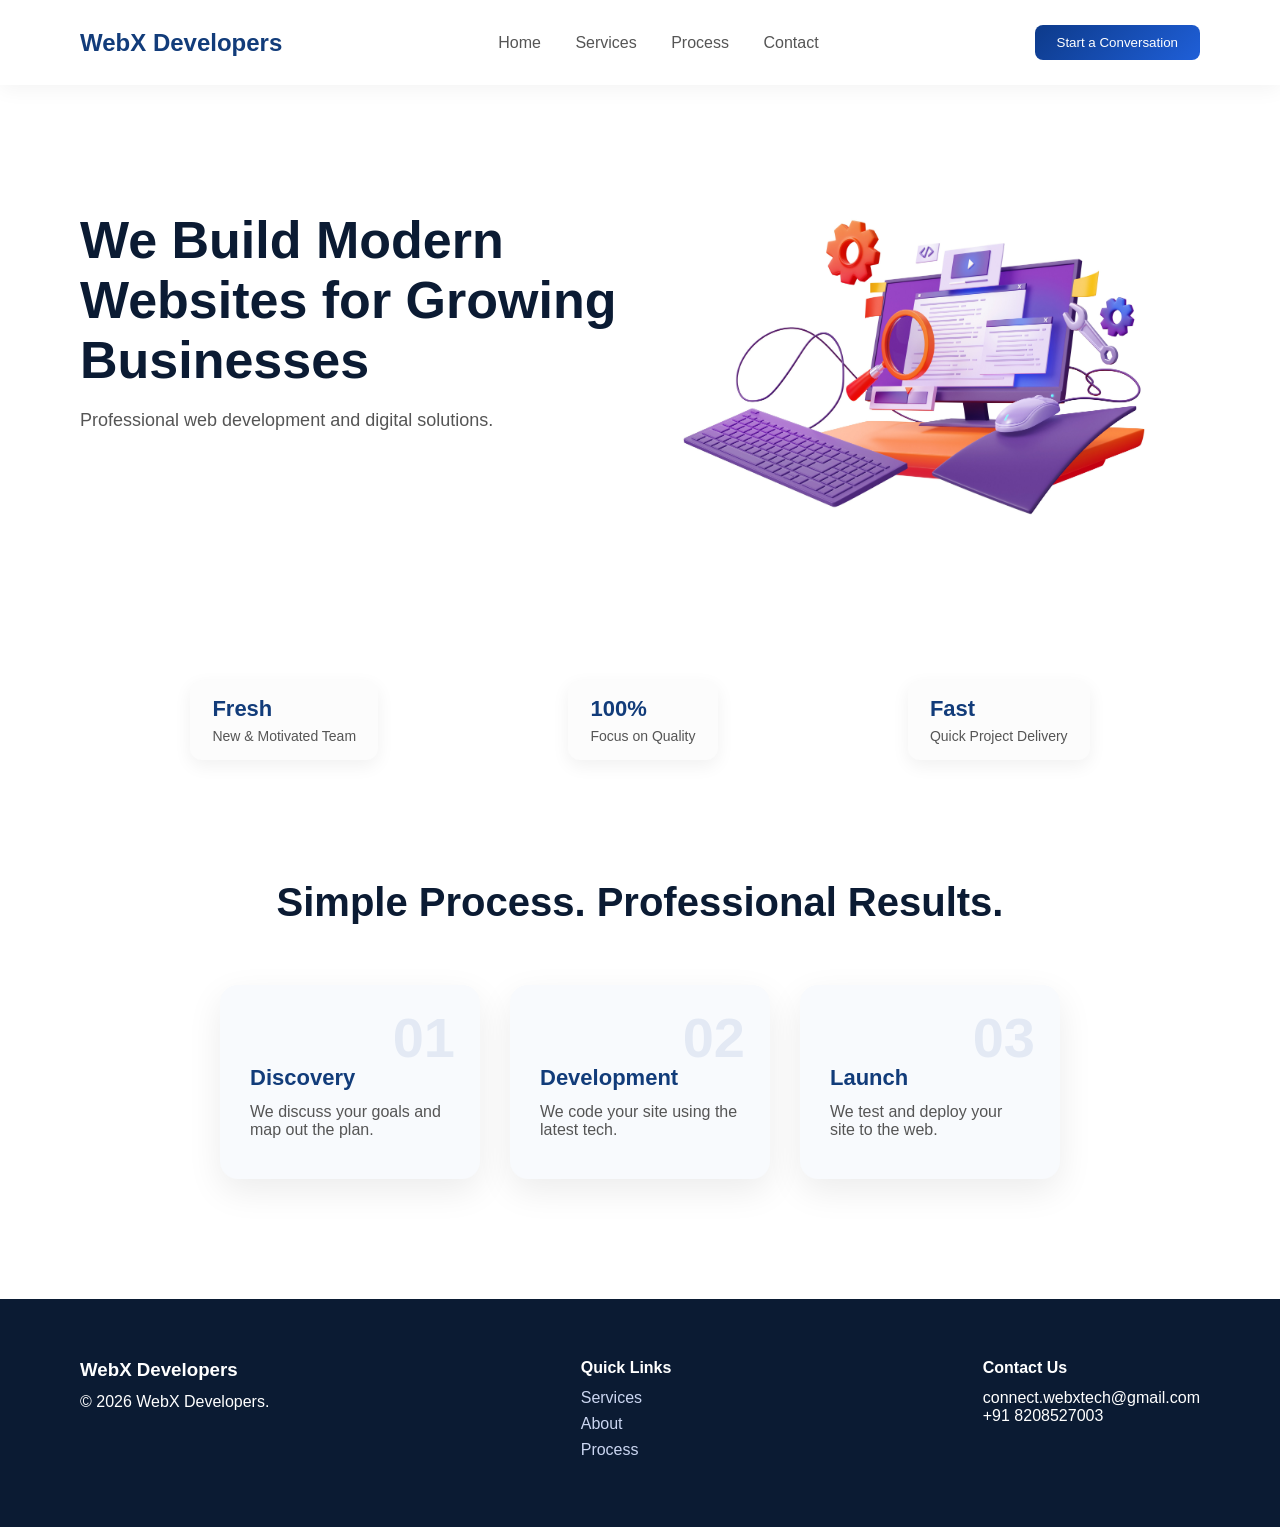
<file: index.html>
<!DOCTYPE html>
<html lang="en">
<head>
<meta charset="UTF-8">
<meta name="description" content="WebX Developers build modern, fast and responsive websites for startups and small businesses.">
<meta name="keywords" content="web development, website design, WebX Developers, small business websites">
<meta name="author" content="WebX Developers">
<meta name="viewport" content="width=device-width, initial-scale=1.0">
<link rel="preconnect" href="https://fonts.googleapis.com">

<link rel="apple-touch-icon" sizes="180x180" href="/apple-touch-icon.png">
<link rel="icon" type="image/png" sizes="32x32" href="/favicon-32x32.png">
<link rel="icon" type="image/png" sizes="16x16" href="/favicon-16x16.png">
<link rel="manifest" href="/site.webmanifest">

<title>WebX Developers</title>
<link rel="stylesheet" href="style.css">
</head>
<body>

<header class="navbar">
  <h2 class="logo">WebX Developers</h2>

  
  <input type="checkbox" id="menu-toggle">

  <label for="menu-toggle" class="hamburger">
    <span></span>
    <span></span>
    <span></span>
  </label> 
  
  <nav class="nav-links">
    <a href="index.html">Home</a>
    <a href="services.html">Services</a>
    <a href="process.html">Process</a>
    <a href="contact.html">Contact</a>
  </nav>

  <a href="contact.html">
    <button class="quote-btn">Start a Conversation</button>
  </a>
</header>

<section class="hero">
  <div>
    <h1>We Build Modern Websites for Growing Businesses</h1>
    <p>Professional web development and digital solutions.</p>
  </div>
    <img src="images\WebLogo.jpg" class="WebLogo" alt="WebX Developers building modern websites">
</section>

<div class="hero-stats">
  <div>
    <h3>Fresh</h3>
    <p>New & Motivated Team</p>
  </div>
  <div>
    <h3>100%</h3>
    <p>Focus on Quality</p>
  </div>
  <div>
    <h3>Fast</h3>
    <p>Quick Project Delivery</p>
  </div>
</div>

<section class="process">
  <h1>Simple Process. Professional Results.</h1>

  <div class="process-cards">

    <div class="process-card">
      <span class="step">01</span>
      <h3>Discovery</h3>
      <p>We discuss your goals and map out the plan.</p>
    </div>

    <div class="process-card">
      <span class="step">02</span>
      <h3>Development</h3>
      <p>We code your site using the latest tech.</p>
    </div>

    <div class="process-card">
      <span class="step">03</span>
      <h3>Launch</h3>
      <p>We test and deploy your site to the web.</p>
    </div>

  </div>
</section>

<footer class="site-footer">
  <div class="footer-container">

    <div class="footer-brand">
      <h3>WebX Developers</h3>
      <p>© 2026 WebX Developers.</p>
    </div>

    <div class="footer-links">
      <h4>Quick Links</h4>
      <a href="services.html">Services</a>
      <a href="index.html">About</a>
      <a href="process.html">Process</a>

    </div>

    <div class="footer-contact">
      <h4>Contact Us</h4>
      <p>connect.webxtech@gmail.com</p>
      <p>+91 8208527003</p>
    </div>

  </div>
</footer>

</body>
</html>
</file>
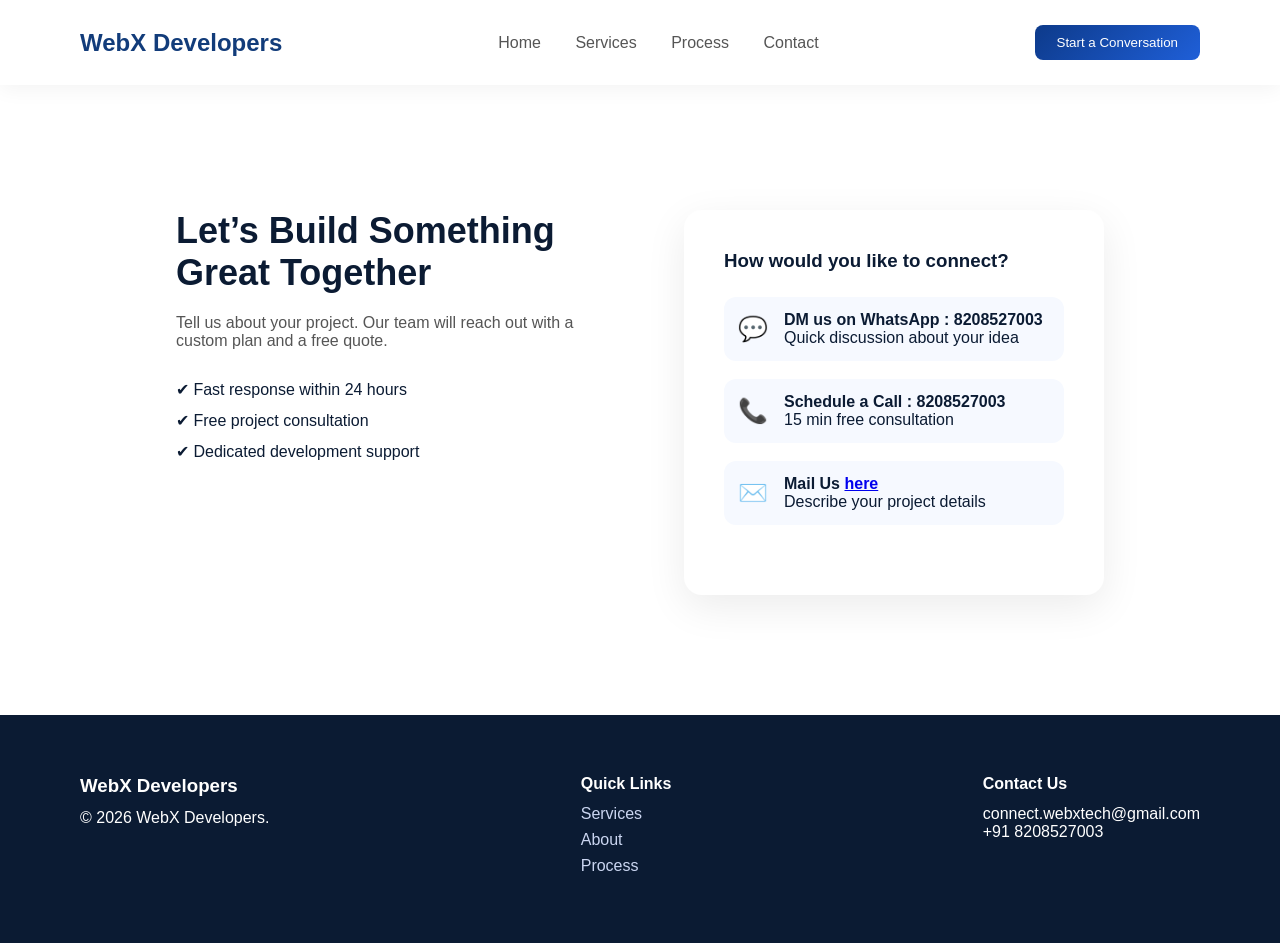
<file: contact.html>
<!DOCTYPE html>
<html>
<head>
<meta charset="UTF-8">
<meta name="description" content="WebX Developers build modern, fast and responsive websites for startups and small businesses.">
<meta name="keywords" content="web development, website design, WebX Developers, small business websites">
<meta name="author" content="WebX Developers">
<meta name="viewport" content="width=device-width, initial-scale=1.0">
<link rel="preconnect" href="https://fonts.googleapis.com">

<link rel="apple-touch-icon" sizes="180x180" href="/apple-touch-icon.png">
<link rel="icon" type="image/png" sizes="32x32" href="/favicon-32x32.png">
<link rel="icon" type="image/png" sizes="16x16" href="/favicon-16x16.png">
<link rel="manifest" href="/site.webmanifest">

<link rel="stylesheet" href="style.css">
</head>
<body>

<header class="navbar">

  <h2 class="logo">WebX Developers</h2>

  <input type="checkbox" id="menu-toggle">

  <label for="menu-toggle" class="hamburger">
    <span></span>
    <span></span>
    <span></span>
  </label>

  <nav class="nav-links">
    <a href="index.html">Home</a>
    <a href="services.html">Services</a>
    <a href="process.html">Process</a>
    <a href="contact.html">Contact</a>
  </nav>

<a href="contact.html">
    <button class="quote-btn">Start a Conversation</button>
</a>
</header>

<section class="contact-modern">

  <div class="contact-left">
    <h2>Let’s Build Something Great Together</h2>
    <p>
      Tell us about your project. Our team will reach out with a custom plan and a free quote.
    </p>

    <div class="contact-features">
      <div>✔ Fast response within 24 hours</div>
      <div>✔ Free project consultation</div>
      <div>✔ Dedicated development support</div>
    </div>
  </div>

<div class="contact-panel">

  <h3>How would you like to connect?</h3>

  <div class="contact-options">
    <div class="contact-option">
      <span>💬</span>
      <div>
        <h4>DM us on WhatsApp : 8208527003</h4>
        <p>Quick discussion about your idea</p>
      </div>
    </div>

    <div class="contact-option">
      <span>📞</span>
      <div>
        <h4>Schedule a Call : 8208527003</h4>
        <p>15 min free consultation</p>
      </div>
    </div>

    <div class="contact-option">
      <span>✉️</span>
      <div>
       <h4>Mail Us <a href="mailto:connect.webxtech@gmail.com">here</a></h4>
        <p>Describe your project details</p>
      </div>
    </div>
  </div>

</div>


</section>


<footer class="site-footer">
  <div class="footer-container">

    <div class="footer-brand">
      <h3>WebX Developers</h3>
      <p>© 2026 WebX Developers.</p>
    </div>

    <div class="footer-links">
      <h4>Quick Links</h4>
      <a href="services.html">Services</a>
      <a href="index.html">About</a>
      <a href="process.html">Process</a>

    </div>

    <div class="footer-contact">
      <h4>Contact Us</h4>
      <p>connect.webxtech@gmail.com</p>
      <p>+91 8208527003</p>
    </div>

  </div>
</footer>

</body>
</html>
</file>
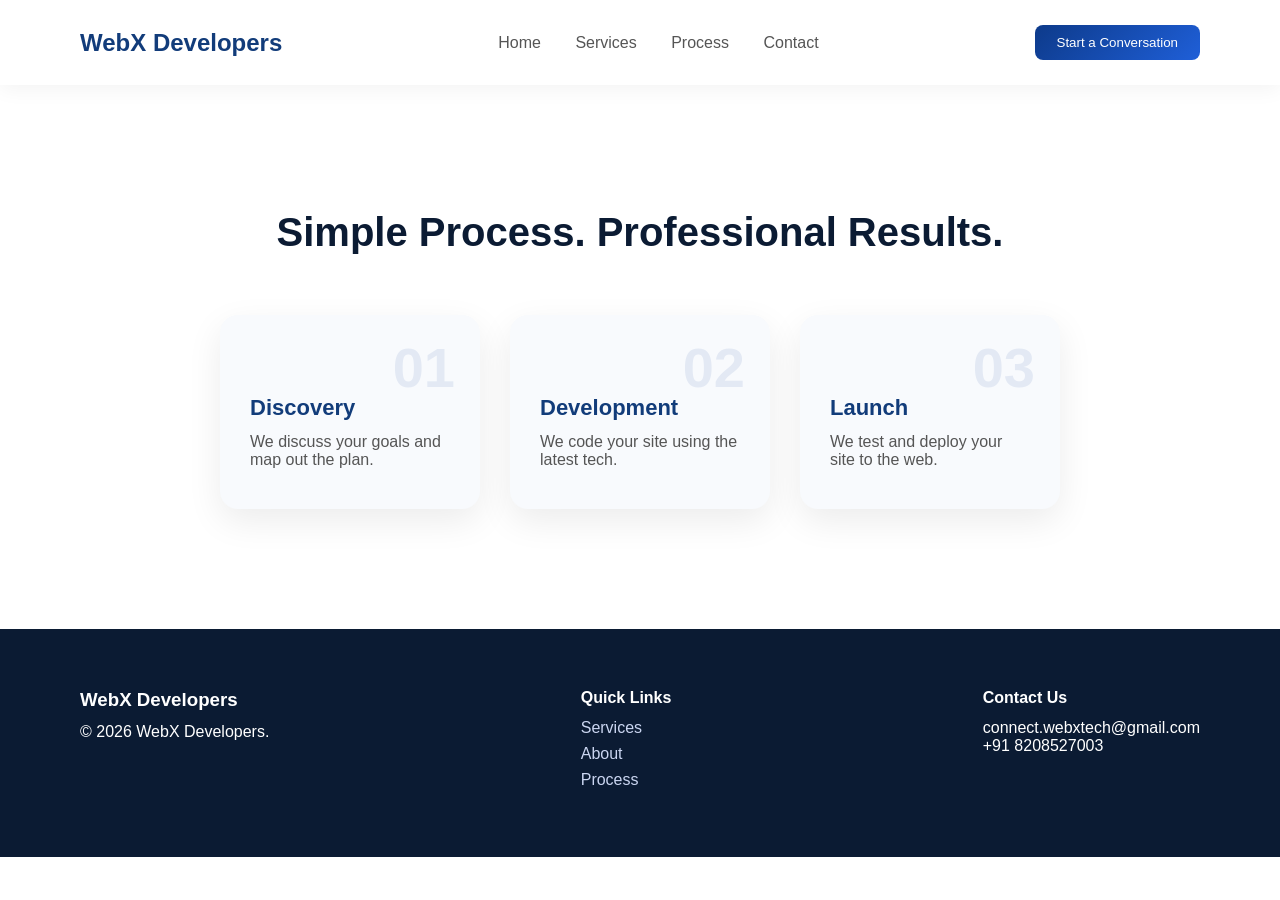
<file: process.html>
<!DOCTYPE html>
<html>
<head>
<meta charset="UTF-8">
<meta name="description" content="WebX Developers build modern, fast and responsive websites for startups and small businesses.">
<meta name="keywords" content="web development, website design, WebX Developers, small business websites">
<meta name="author" content="WebX Developers">
<meta name="viewport" content="width=device-width, initial-scale=1.0">
<link rel="preconnect" href="https://fonts.googleapis.com">

<link rel="apple-touch-icon" sizes="180x180" href="/apple-touch-icon.png">
<link rel="icon" type="image/png" sizes="32x32" href="/favicon-32x32.png">
<link rel="icon" type="image/png" sizes="16x16" href="/favicon-16x16.png">
<link rel="manifest" href="/site.webmanifest">

  <link rel="stylesheet" href="style.css">
</head>
<body>
<header class="navbar">

  <h2 class="logo">WebX Developers</h2>

  <input type="checkbox" id="menu-toggle">

  <label for="menu-toggle" class="hamburger">
    <span></span>
    <span></span>
    <span></span>
  </label>

  <nav class="nav-links">
    <a href="index.html">Home</a>
    <a href="services.html">Services</a>
    <a href="process.html">Process</a>
    <a href="contact.html">Contact</a>
  </nav>

<a href="contact.html">
    <button class="quote-btn">Start a Conversation</button>
  </a>
</header>

<section class="process">
  <h1>Simple Process. Professional Results.</h1>

  <div class="process-cards">

    <div class="process-card">
      <span class="step">01</span>
      <h3>Discovery</h3>
      <p>We discuss your goals and map out the plan.</p>
    </div>

    <div class="process-card">
      <span class="step">02</span>
      <h3>Development</h3>
      <p>We code your site using the latest tech.</p>
    </div>

    <div class="process-card">
      <span class="step">03</span>
      <h3>Launch</h3>
      <p>We test and deploy your site to the web.</p>
    </div>

  </div>
</section>


<footer class="site-footer">
  <div class="footer-container">

    <div class="footer-brand">
      <h3>WebX Developers</h3>
      <p>© 2026 WebX Developers.</p>
    </div>

    <div class="footer-links">
      <h4>Quick Links</h4>
      <a href="services.html">Services</a>
      <a href="index.html">About</a>
      <a href="process.html">Process</a>

    </div>

    <div class="footer-contact">
      <h4>Contact Us</h4>
      <p>connect.webxtech@gmail.com</p>
      <p>+91 8208527003</p>
    </div>

  </div>
</footer>
</body>
</html>
</file>
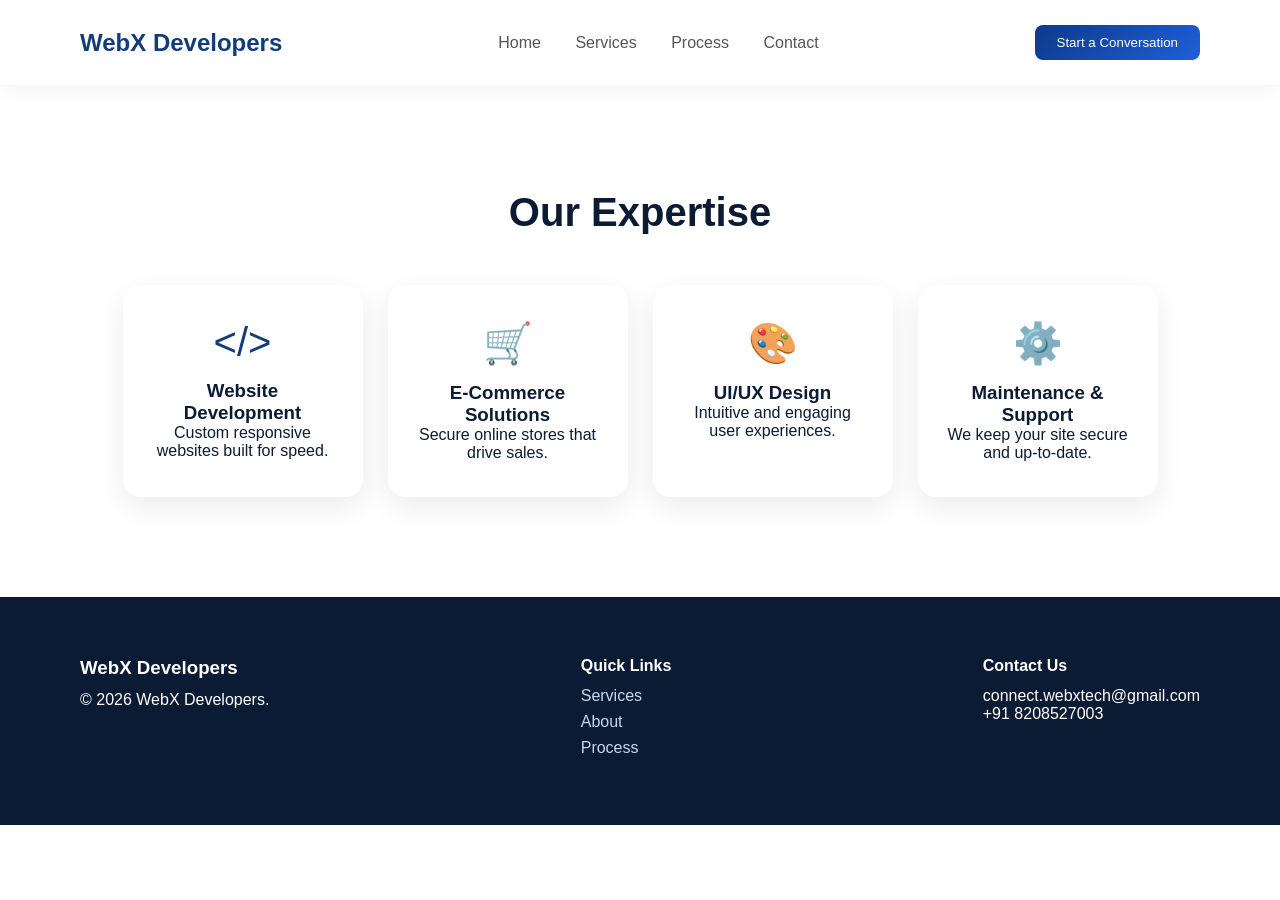
<file: services.html>
<!DOCTYPE html>
<html>
<head>
<meta charset="UTF-8">
<meta name="description" content="WebX Developers build modern, fast and responsive websites for startups and small businesses.">
<meta name="keywords" content="web development, website design, WebX Developers, small business websites">
<meta name="author" content="WebX Developers">
<meta name="viewport" content="width=device-width, initial-scale=1.0">
<link rel="preconnect" href="https://fonts.googleapis.com">

<link rel="apple-touch-icon" sizes="180x180" href="/apple-touch-icon.png">
<link rel="icon" type="image/png" sizes="32x32" href="/favicon-32x32.png">
<link rel="icon" type="image/png" sizes="16x16" href="/favicon-16x16.png">
<link rel="manifest" href="/site.webmanifest">

  <link rel="stylesheet" href="style.css">
</head>
<body>
<header class="navbar">

  <h2 class="logo">WebX Developers</h2>

  <input type="checkbox" id="menu-toggle">

  <label for="menu-toggle" class="hamburger">
    <span></span>
    <span></span>
    <span></span>
  </label>

  <nav class="nav-links">
    <a href="index.html">Home</a>
    <a href="services.html">Services</a>
    <a href="process.html">Process</a>
    <a href="contact.html">Contact</a>
  </nav>

<a href="contact.html">
    <button class="quote-btn">Start a Conversation</button>
  </a>
</header>

<section class="expertise">
  <h1>Our Expertise</h1>

  <div class="cards">

    <div class="card">
      <div class="icon">&lt;/&gt;</div>
      <h3>Website Development</h3>
      <p>Custom responsive websites built for speed.</p>
    </div>

    <div class="card">
      <div class="icon">🛒</div>
      <h3>E-Commerce Solutions</h3>
      <p>Secure online stores that drive sales.</p>
    </div>

    <div class="card">
      <div class="icon">🎨</div>
      <h3>UI/UX Design</h3>
      <p>Intuitive and engaging user experiences.</p>
    </div>

    <div class="card">
      <div class="icon">⚙️</div>
      <h3>Maintenance & Support</h3>
      <p>We keep your site secure and up-to-date.</p>
    </div>

  </div>
</section>

<footer class="site-footer">
  <div class="footer-container">

    <div class="footer-brand">
      <h3>WebX Developers</h3>
      <p>© 2026 WebX Developers.</p>
    </div>

    <div class="footer-links">
      <h4>Quick Links</h4>
      <a href="services.html">Services</a>
      <a href="index.html">About</a>
      <a href="process.html">Process</a>

    </div>

    <div class="footer-contact">
      <h4>Contact Us</h4>
      <p>connect.webxtech@gmail.com</p>
      <p>+91 8208527003</p>
    </div>

  </div>
</footer>

</body>
</html>
</file>
<file: style.css>
/* ================= RESET & BASE ================= */

* {
  margin: 0;
  padding: 0;
  box-sizing: border-box;
  font-family: "Segoe UI", Arial, sans-serif;
}

html { scroll-behavior: smooth; }

body {
  background: #ffffff;
  color: #0b1b33;
  padding-top: 90px;
}

/* ================= NAVBAR ================= */

.navbar {
  background: #ffffff;
  padding: 25px 80px;
  display: flex;
  align-items: center;
  justify-content: space-between;
  box-shadow: 0 4px 20px rgba(0,0,0,.05);
  position: fixed;
  top: 0;
  left: 0;
  width: 100%;
  z-index: 1000;
}

.logo {
  font-size: 24px;
  font-weight: 700;
  color: #123c7a;
}

.navbar nav a {
  text-decoration: none;
  color: #555;
  margin: 0 15px;
  font-size: 16px;
}

.navbar nav a:hover { color: #123c7a; }

.quote-btn {
  background: linear-gradient(135deg, #0d3a8a, #1f5fd8);
  color: white;
  padding: 10px 22px;
  border: none;
  border-radius: 8px;
  cursor: pointer;
}

/* ================= HERO ================= */

.hero {
  display: flex;
  justify-content: space-around;
  padding: 120px 80px;
  background: #fff;
}

.WebLogo {
  width: 550px;
  height: 350px;
}

.hero h1 {
  font-size: 52px;
  max-width: 650px;
}

.hero p {
  font-size: 18px;
  color: #555;
  margin: 20px 0 30px;
  max-width: 500px;
}

.hero-buttons button {
  padding: 12px 26px;
  border-radius: 8px;
  font-size: 16px;
  cursor: pointer;
}

.primary {
  background: linear-gradient(135deg, #0d3a8a, #1f5fd8);
  border: none;
  color: white;
}

.secondary {
  background: transparent;
  border: 2px solid #0d3a8a;
  color: #0d3a8a;
  margin-left: 15px;
}

/* Hero Stats */

.hero-stats {
  display: flex;
  justify-content: space-evenly;
}

.hero-stats div {
  background: #fcfcfc;
  padding: 16px 22px;
  border-radius: 12px;
  box-shadow: 0 6px 18px rgba(0,0,0,0.06);
  min-width: 140px;
}

.hero-stats h3 {
  font-size: 22px;
  font-weight: 700;
  color: #123c7a;
  margin-bottom: 6px;
}

.hero-stats p {
  font-size: 14px;
  color: #555;
}

/* ================= SERVICES ================= */

.expertise {
  padding: 100px 80px;
  text-align: center;
}

.expertise h1 {
  font-size: 40px;
  margin-bottom: 50px;
}

.cards {
  display: flex;
  justify-content: center;
  gap: 25px;
  margin-top: 50px;
}

.card {
  background: white;
  padding: 35px 25px;
  width: 240px;
  border-radius: 18px;
  box-shadow: 0 10px 30px rgba(0,0,0,.08);
  text-align: center;
  transition: 0.3s ease;
}

.card:hover {
  transform: translateY(-8px);
  box-shadow: 0 20px 40px rgba(0,0,0,.12);
}

.icon {
  font-size: 40px;
  color: #123c7a;
  margin-bottom: 15px;
}

/* ================= PROCESS ================= */

.process {
  background: white;
  padding: 120px 80px;
  text-align: center;
}

.process h1 {
  font-size: 40px;
  margin-bottom: 60px;
}

.process-cards {
  display: flex;
  justify-content: center;
  gap: 30px;
}

.process-card {
  background: #f8fafd;
  width: 260px;
  padding: 40px 30px;
  border-radius: 18px;
  box-shadow: 0 12px 35px rgba(0,0,0,.08);
  text-align: left;
  position: relative;
  transition: 0.3s ease;
}

.process-card:hover {
  transform: translateY(-8px);
  box-shadow: 0 20px 45px rgba(0,0,0,.12);
}

.step {
  position: absolute;
  top: 20px;
  right: 25px;
  font-size: 56px;
  font-weight: 700;
  color: #e3e9f4;
}

.process-card h3 {
  margin-top: 40px;
  font-size: 22px;
  color: #123c7a;
}

.process-card p {
  margin-top: 12px;
  color: #555;
}

/* ================= CONTACT ================= */

.contact-modern {
  display: flex;
  justify-content: center;
  gap: 60px;
  padding: 120px 80px;
  background: white;
}

.contact-left { width: 40%; }

.contact-left h2 {
  font-size: 36px;
  margin-bottom: 20px;
}

.contact-left p {
  color: #555;
  margin-bottom: 30px;
}

.contact-features div {
  margin-bottom: 12px;
  font-weight: 500;
}

.contact-right {
  width: 500px;
  background: white;
  padding: 40px;
  border-radius: 18px;
  box-shadow: 0 15px 40px rgba(0,0,0,.1);
}

.contact-right input,
.contact-right textarea {
  width: 100%;
  padding: 14px;
  margin-bottom: 14px;
  border-radius: 8px;
  border: 1px solid #ccc;
}

.contact-right button {
  width: 100%;
  padding: 14px;
  border-radius: 8px;
  border: none;
  background: linear-gradient(135deg,#0d3a8a,#1f5fd8);
  color: white;
  cursor: pointer;
}



/* ================= FOOTER ================= */

.site-footer {
  background: #0b1b33;
  color: white;
  padding: 60px 80px;
}

.footer-container {
  display: flex;
  justify-content: space-between;
}

.footer-container h3,
.footer-container h4 {
  margin-bottom: 12px;
}

.footer-links a {
  display: block;
  text-decoration: none;
  color: #cbd6f1;
  margin-bottom: 8px;
}

.footer-links a:hover { color: white; }



/* ================= CONTACT ================= */

.contact {
  padding: 100px 80px;
  text-align: center;
}

.contact h1 {
  font-size: 36px;
  margin-bottom: 40px;
}

form {
  width: 420px;
  margin: auto;
}

input, textarea {
  width: 100%;
  padding: 14px;
  border-radius: 8px;
  border: 1px solid #ccc;
  margin-bottom: 15px;
}

.contact button {
  background: linear-gradient(135deg, #0d3a8a, #1f5fd8);
  color: white;
  border: none;
  padding: 14px;
  width: 100%;
  border-radius: 8px;
  cursor: pointer;
}

.contact-panel {
  background: white;
  padding: 40px;
  border-radius: 18px;
  box-shadow: 0 12px 40px rgba(0,0,0,0.08);
  width: 420px;
}

.contact-panel h3 {
  margin-bottom: 25px;
}

.contact-options {
  display: flex;
  flex-direction: column;
  gap: 18px;
  margin-bottom: 30px;
}

.contact-option {
  display: flex;
  align-items: center;
  gap: 16px;
  background: #f6f9ff;
  padding: 14px;
  border-radius: 12px;
  cursor: pointer;
  transition: 0.3s;
}

.contact-option:hover {
  background: #eaf0ff;
}

.contact-option span {
  font-size: 24px;
}

.contact-main-btn {
  width: 100%;
}

/* ================= MOBILE RESPONSIVE ================= */

@media (max-width: 900px) {

  /* Navbar */
  .navbar {
    padding: 18px 25px;
  }

  .navbar nav {
    display: none; /* hide links for now, can add hamburger later */
  }

  /* Hero */
  .hero {
    flex-direction: column;
    padding: 80px 25px;
    text-align: center;
  }

  .hero h1 {
    font-size: 36px;
  }

  .WebLogo {
    width: 100%;
    height: auto;
    margin-top: 30px;
  }

  .hero-stats {
    flex-direction: column;
    gap: 15px;
    align-items: center;
    margin-top: 20px;
  }

  /* Services & Process */
  .cards,
  .process-cards {
    flex-direction: column;
    align-items: center;
  }

  .expertise,
  .process,
  .contact-modern {
    padding: 80px 25px;
  }

  /* Contact */
  .contact-modern {
    flex-direction: column;
  }

  .contact-left,
  .contact-right,
  .contact-panel {
    width: 100%;
  }

  /* Footer */
  .site-footer {
    padding: 40px 25px;
  }

  .footer-container {
    flex-direction: column;
    gap: 30px;
    text-align: center;
  }
}
#menu-toggle {
  display: none;
}

.hamburger {
  display: none;
  flex-direction: column;
  cursor: pointer;
}

.hamburger span {
  height: 3px;
  width: 25px;
  background: #123c7a;
  margin: 4px 0;
  border-radius: 5px;
}

/* Mobile */
@media (max-width: 900px) {
  .hamburger {
    display: flex;
  }

  .navbar nav {
    position: absolute;
    top: 80px;
    left: 0;
    background: white;
    width: 100%;
    flex-direction: column;
    display: none;
    padding: 20px 0;
    box-shadow: 0 10px 30px rgba(0,0,0,.1);
  }

  #menu-toggle:checked + .hamburger + .nav-links {
    display: flex;
  }

  .navbar nav a {
    padding: 12px;
  }
}
</file>
